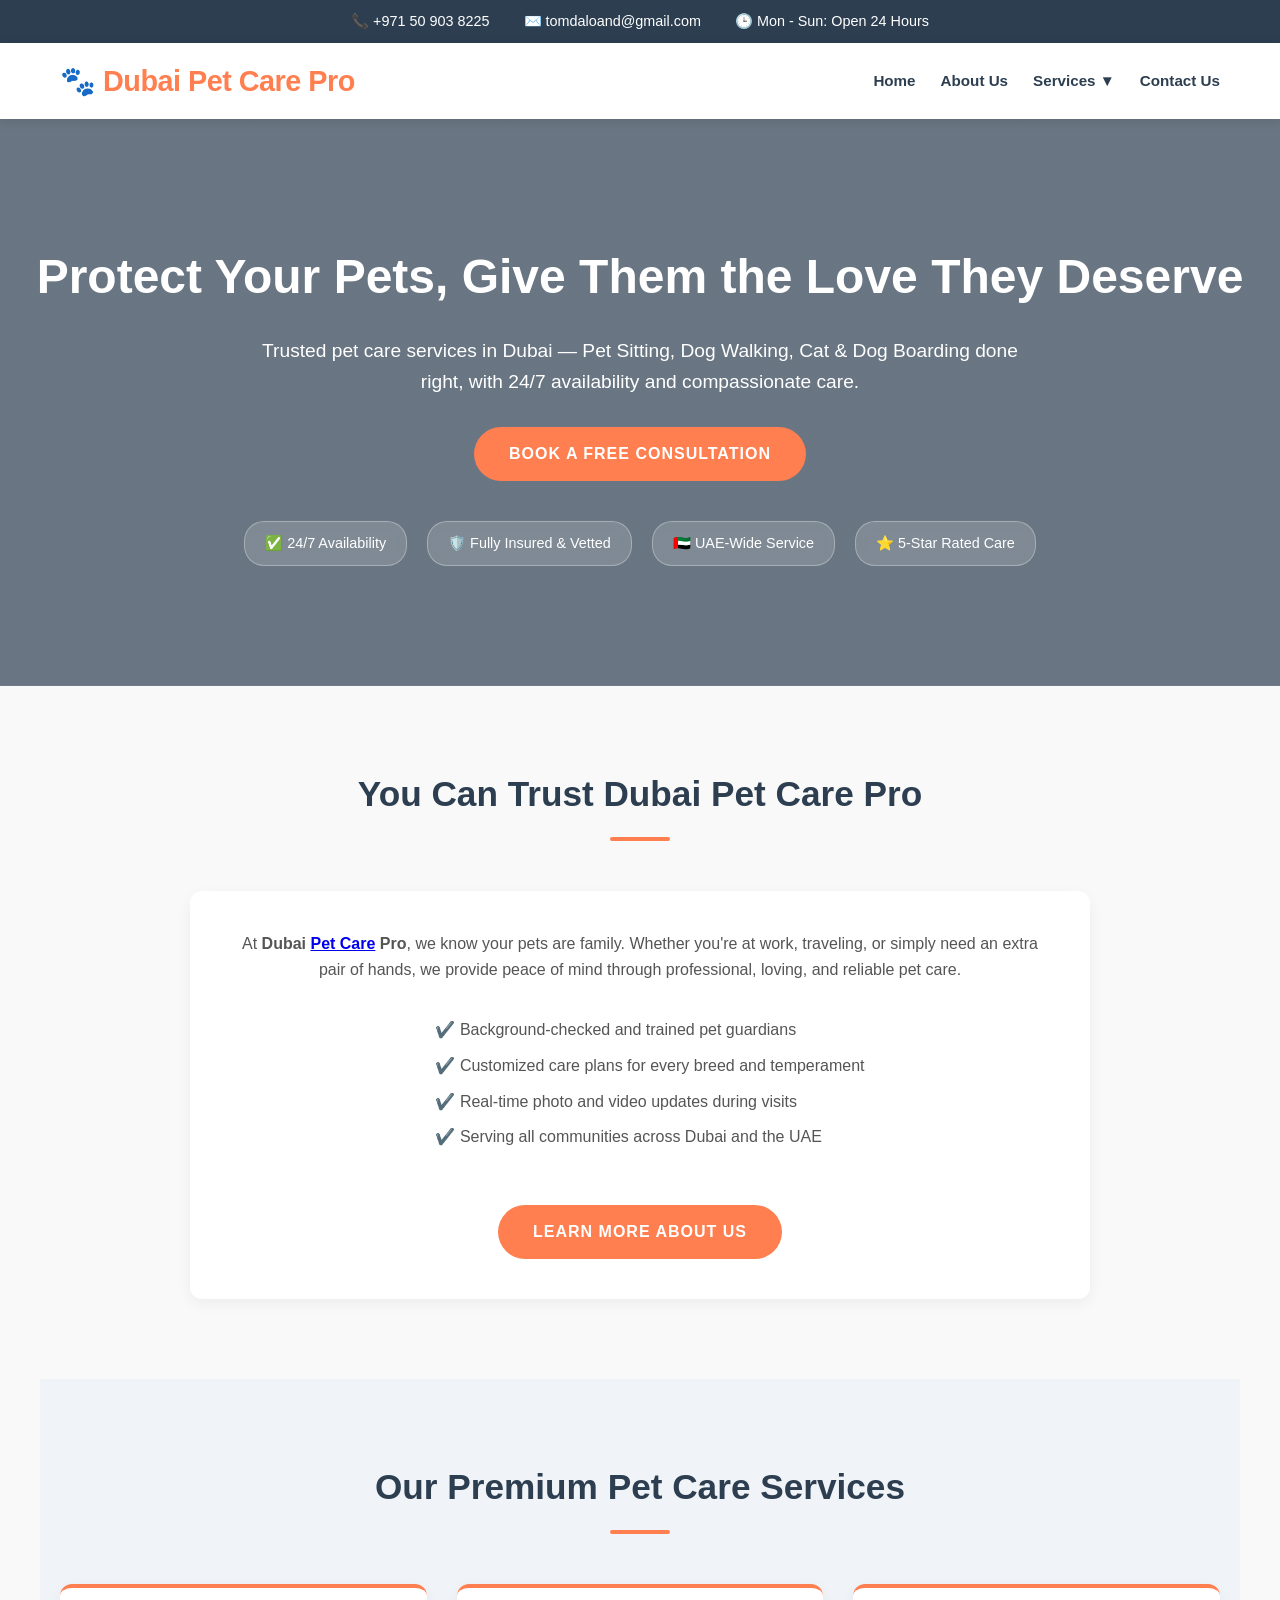
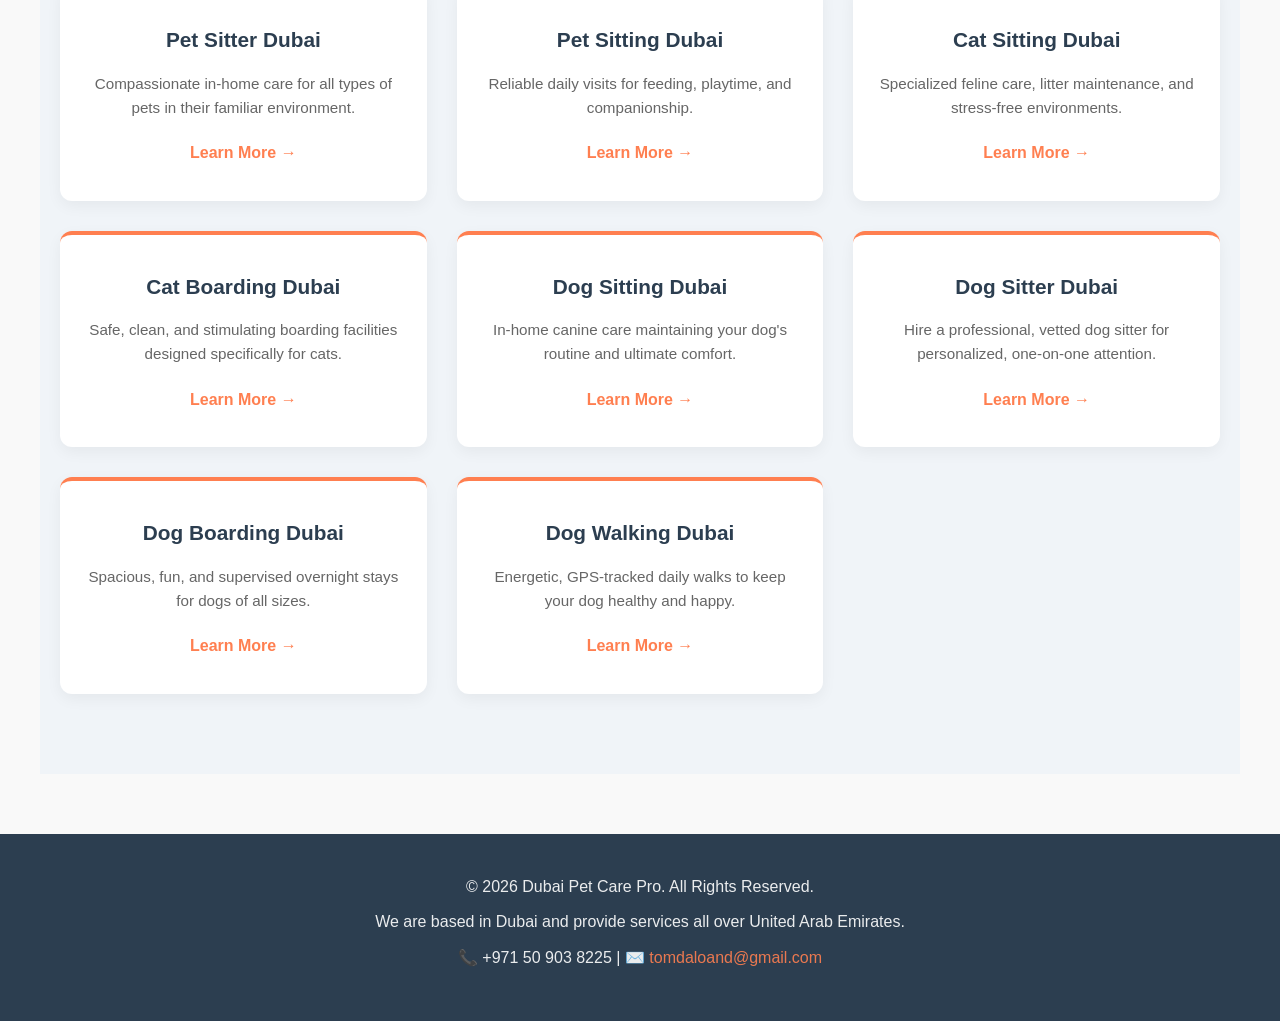
<file: index.html>
<!DOCTYPE html>
<html lang="en">
<head>
    <meta charset="UTF-8">
    <meta name="viewport" content="width=device-width, initial-scale=1.0">
    <title>Dubai Pet Care Pro | Premium Pet Sitting & Boarding Services UAE</title>
    <meta name="description" content="Dubai Pet Care Pro offers trusted, 24/7 pet sitting, dog walking, and cat/dog boarding services all over the United Arab Emirates. Fully insured and vetted.">
    <link rel="stylesheet" href="style.css">
</head>
<body>

    <div class="top-bar">
        <span>📞 +971 50 903 8225</span>
        <span>✉️ tomdaloand@gmail.com</span>
        <span>🕒 Mon - Sun: Open 24 Hours</span>
    </div>

    <header>
        <nav class="navbar">
            <a href="index.html" class="logo">🐾 Dubai Pet Care Pro</a>
            <ul class="nav-links">
                <li><a href="index.html">Home</a></li>
                <li><a href="about.html">About Us</a></li>
                <li class="dropdown">
                    <a href="#">Services ▼</a>
                    <div class="dropdown-content">
                        <a href="pet-sitter-dubai.html">Pet Sitter Dubai</a>
                        <a href="pet-sitting-dubai.html">Pet Sitting Dubai</a>
                        <a href="cat-sitting-dubai.html">Cat Sitting Dubai</a>
                        <a href="cat-boarding-dubai.html">Cat Boarding Dubai</a>
                        <a href="dog-sitting-dubai.html">Dog Sitting Dubai</a>
                        <a href="dog-sitter-dubai.html">Dog Sitter Dubai</a>
                        <a href="dog-boarding-dubai.html">Dog Boarding Dubai</a>
                        <a href="dog-walking-dubai.html">Dog Walking Dubai</a>
                    </div>
                </li>
                <li><a href="contact.html">Contact Us</a></li>
            </ul>
        </nav>
    </header>

    <section class="hero">
        <h1>Protect Your Pets, Give Them the Love They Deserve</h1>
        <p>Trusted pet care services in Dubai — Pet Sitting, Dog Walking, Cat & Dog Boarding done right, with 24/7 availability and compassionate care.</p>
        <a href="contact.html" class="btn">Book a Free Consultation</a>
        <div class="badges">
            <span class="badge">✅ 24/7 Availability</span>
            <span class="badge">🛡️ Fully Insured & Vetted</span>
            <span class="badge">🇦🇪 UAE-Wide Service</span>
            <span class="badge">⭐ 5-Star Rated Care</span>
        </div>
    </section>

    <section class="section">
        <h2 class="section-title">You Can Trust Dubai Pet Care Pro</h2>
        <div class="content-block" style="text-align: center; max-width: 900px; margin: 0 auto;">
            <p>At <strong>Dubai <a href="https://www.google.com/maps?cid=1295278282866136295">Pet Care</a> Pro</strong>, we know your pets are family. Whether you're at work, traveling, or simply need an extra pair of hands, we provide peace of mind through professional, loving, and reliable pet care.</p>
            <ul style="list-style: none; margin-top: 20px; text-align: left; display: inline-block;">
                <li>✔️ Background-checked and trained pet guardians</li>
                <li>✔️ Customized care plans for every breed and temperament</li>
                <li>✔️ Real-time photo and video updates during visits</li>
                <li>✔️ Serving all communities across Dubai and the UAE</li>
            </ul>
            <br><br>
            <a href="about.html" class="btn">Learn More About Us</a>
        </div>
    </section>

    <section class="section" style="background-color: #f0f4f8;">
        <h2 class="section-title">Our Premium Pet Care Services</h2>
        <div class="services-grid">
            <div class="service-card">
                <h3>Pet Sitter Dubai</h3>
                <p>Compassionate in-home care for all types of pets in their familiar environment.</p>
                <a href="pet-sitter-dubai.html" class="text-link">Learn More →</a>
            </div>
            <div class="service-card">
                <h3>Pet Sitting Dubai</h3>
                <p>Reliable daily visits for feeding, playtime, and companionship.</p>
                <a href="pet-sitting-dubai.html" class="text-link">Learn More →</a>
            </div>
            <div class="service-card">
                <h3>Cat Sitting Dubai</h3>
                <p>Specialized feline care, litter maintenance, and stress-free environments.</p>
                <a href="cat-sitting-dubai.html" class="text-link">Learn More →</a>
            </div>
            <div class="service-card">
                <h3>Cat Boarding Dubai</h3>
                <p>Safe, clean, and stimulating boarding facilities designed specifically for cats.</p>
                <a href="cat-boarding-dubai.html" class="text-link">Learn More →</a>
            </div>
            <div class="service-card">
                <h3>Dog Sitting Dubai</h3>
                <p>In-home canine care maintaining your dog's routine and ultimate comfort.</p>
                <a href="dog-sitting-dubai.html" class="text-link">Learn More →</a>
            </div>
            <div class="service-card">
                <h3>Dog Sitter Dubai</h3>
                <p>Hire a professional, vetted dog sitter for personalized, one-on-one attention.</p>
                <a href="dog-sitter-dubai.html" class="text-link">Learn More →</a>
            </div>
            <div class="service-card">
                <h3>Dog Boarding Dubai</h3>
                <p>Spacious, fun, and supervised overnight stays for dogs of all sizes.</p>
                <a href="dog-boarding-dubai.html" class="text-link">Learn More →</a>
            </div>
            <div class="service-card">
                <h3>Dog Walking Dubai</h3>
                <p>Energetic, GPS-tracked daily walks to keep your dog healthy and happy.</p>
                <a href="dog-walking-dubai.html" class="text-link">Learn More →</a>
            </div>
        </div>
    </section>

    <footer>
        <p>&copy; 2026 Dubai Pet Care Pro. All Rights Reserved.</p>
        <p>We are based in Dubai and provide services all over United Arab Emirates.</p>
        <p>📞 +971 50 903 8225 | ✉️ <a href="mailto:tomdaloand@gmail.com">tomdaloand@gmail.com</a></p>
    </footer>

</body>
</html>
</file>
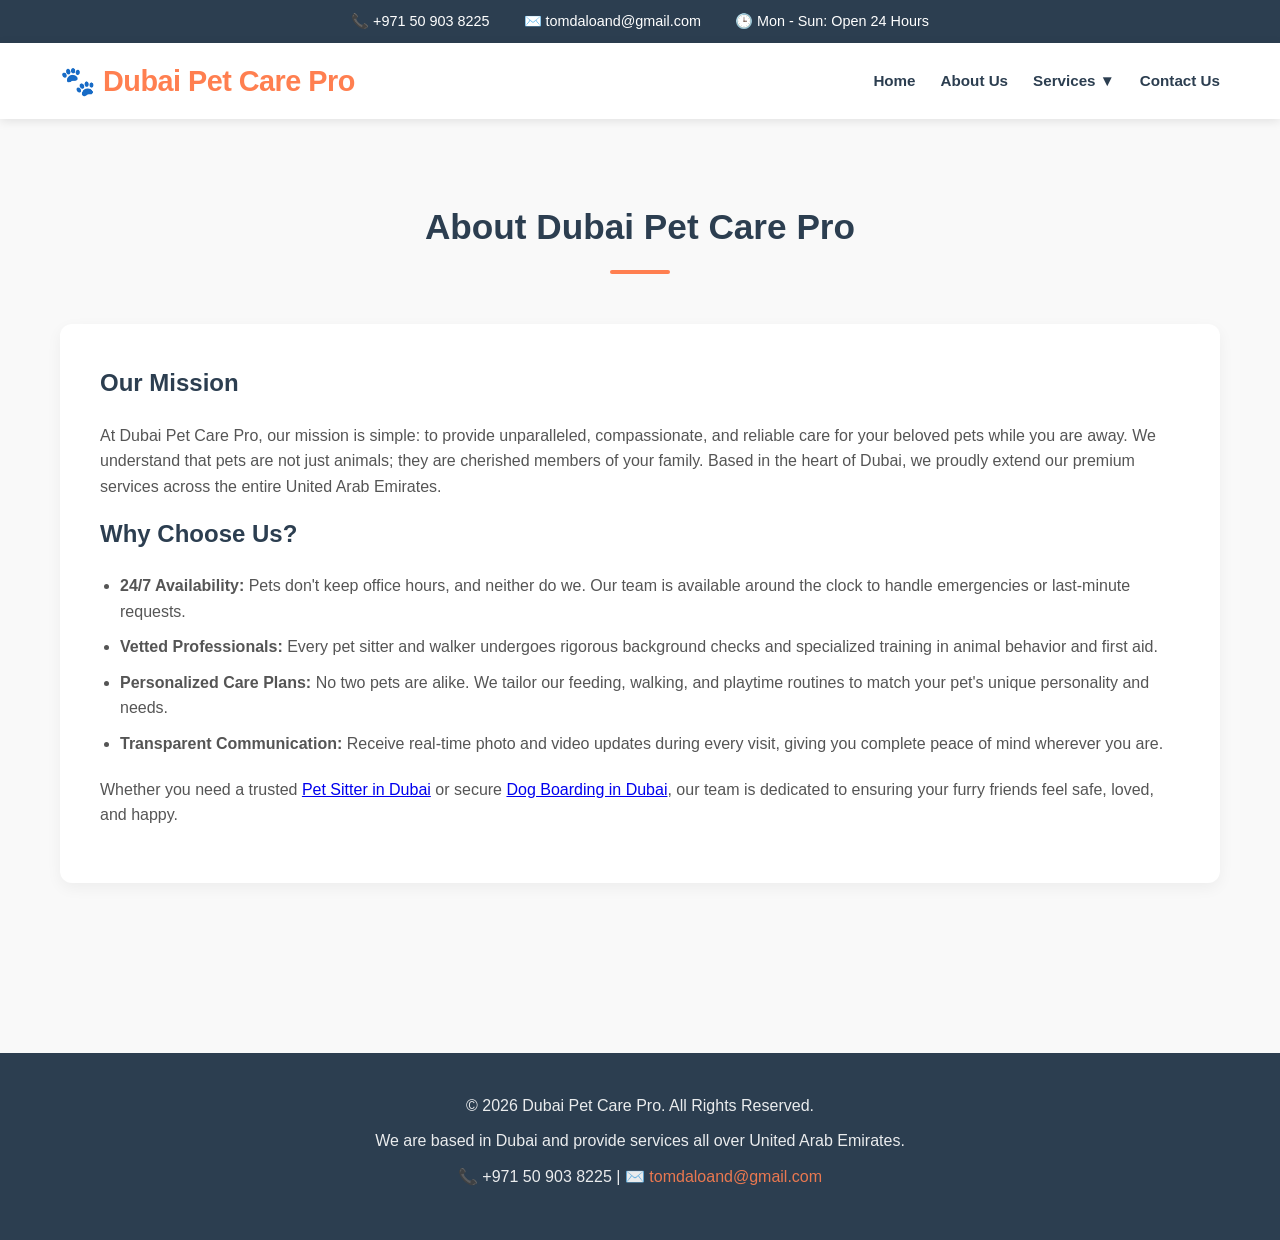
<file: about.html>
<!DOCTYPE html>
<html lang="en">
<head>
    <meta charset="UTF-8">
    <meta name="viewport" content="width=device-width, initial-scale=1.0">
    <title>About Us | Dubai Pet Care Pro</title>
    <meta name="description" content="Learn about Dubai Pet Care Pro, your trusted partner for professional pet sitting, boarding, and walking services across the UAE.">
    <link rel="stylesheet" href="style.css">
</head>
<body>
    <div class="top-bar">
        <span>📞 +971 50 903 8225</span>
        <span>✉️ tomdaloand@gmail.com</span>
        <span>🕒 Mon - Sun: Open 24 Hours</span>
    </div>
    <header>
        <nav class="navbar">
            <a href="index.html" class="logo">🐾 Dubai Pet Care Pro</a>
            <ul class="nav-links">
                <li><a href="index.html">Home</a></li>
                <li><a href="about.html">About Us</a></li>
                <li class="dropdown">
                    <a href="#">Services ▼</a>
                    <div class="dropdown-content">
                        <a href="pet-sitter-dubai.html">Pet Sitter Dubai</a>
                        <a href="pet-sitting-dubai.html">Pet Sitting Dubai</a>
                        <a href="cat-sitting-dubai.html">Cat Sitting Dubai</a>
                        <a href="cat-boarding-dubai.html">Cat Boarding Dubai</a>
                        <a href="dog-sitting-dubai.html">Dog Sitting Dubai</a>
                        <a href="dog-sitter-dubai.html">Dog Sitter Dubai</a>
                        <a href="dog-boarding-dubai.html">Dog Boarding Dubai</a>
                        <a href="dog-walking-dubai.html">Dog Walking Dubai</a>
                    </div>
                </li>
                <li><a href="contact.html">Contact Us</a></li>
            </ul>
        </nav>
    </header>

    <section class="section">
        <h1 class="section-title">About Dubai Pet Care Pro</h1>
        <div class="content-block">
            <h2>Our Mission</h2>
            <p>At Dubai Pet Care Pro, our mission is simple: to provide unparalleled, compassionate, and reliable care for your beloved pets while you are away. We understand that pets are not just animals; they are cherished members of your family. Based in the heart of Dubai, we proudly extend our premium services across the entire United Arab Emirates.</p>
            
            <h2>Why Choose Us?</h2>
            <ul>
                <li><strong>24/7 Availability:</strong> Pets don't keep office hours, and neither do we. Our team is available around the clock to handle emergencies or last-minute requests.</li>
                <li><strong>Vetted Professionals:</strong> Every pet sitter and walker undergoes rigorous background checks and specialized training in animal behavior and first aid.</li>
                <li><strong>Personalized Care Plans:</strong> No two pets are alike. We tailor our feeding, walking, and playtime routines to match your pet's unique personality and needs.</li>
                <li><strong>Transparent Communication:</strong> Receive real-time photo and video updates during every visit, giving you complete peace of mind wherever you are.</li>
            </ul>

            <p>Whether you need a trusted <a href="pet-sitter-dubai.html">Pet Sitter in Dubai</a> or secure <a href="dog-boarding-dubai.html">Dog Boarding in Dubai</a>, our team is dedicated to ensuring your furry friends feel safe, loved, and happy.</p>
        </div>
    </section>

    <footer>
        <p>&copy; 2026 Dubai Pet Care Pro. All Rights Reserved.</p>
        <p>We are based in Dubai and provide services all over United Arab Emirates.</p>
        <p>📞 +971 50 903 8225 | ✉️ <a href="mailto:tomdaloand@gmail.com">tomdaloand@gmail.com</a></p>
    </footer>
</body>
</html>
</file>
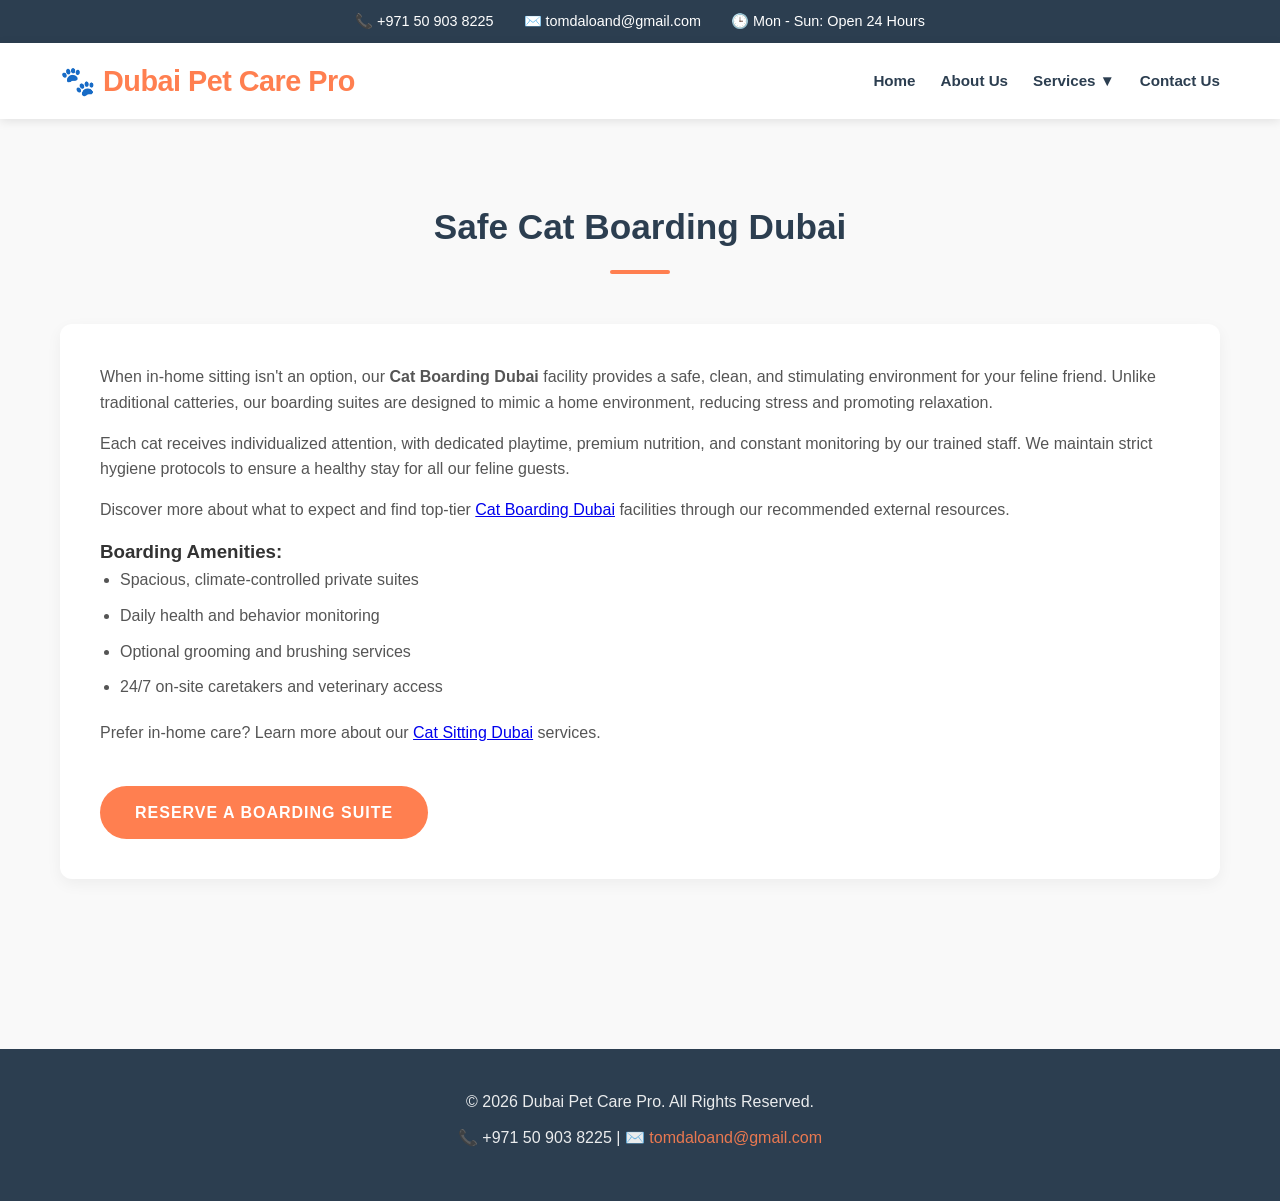
<file: cat-boarding-dubai.html>
<!DOCTYPE html>
<html lang="en">
<head>
    <meta charset="UTF-8">
    <meta name="viewport" content="width=device-width, initial-scale=1.0">
    <title>Safe Cat Boarding Dubai | Dubai Pet Care Pro</title>
    <meta name="description" content="Premium cat boarding in Dubai. Safe, clean, and stimulating boarding facilities designed for your cat's comfort and happiness.">
    <link rel="stylesheet" href="style.css">
</head>
<body>
    <div class="top-bar"><span>📞 +971 50 903 8225</span><span>✉️ tomdaloand@gmail.com</span><span>🕒 Mon - Sun: Open 24 Hours</span></div>
    <header>
        <nav class="navbar">
            <a href="index.html" class="logo">🐾 Dubai Pet Care Pro</a>
            <ul class="nav-links">
                <li><a href="index.html">Home</a></li>
                <li><a href="about.html">About Us</a></li>
                <li class="dropdown"><a href="#">Services ▼</a><div class="dropdown-content">
                    <a href="pet-sitter-dubai.html">Pet Sitter Dubai</a><a href="pet-sitting-dubai.html">Pet Sitting Dubai</a><a href="cat-sitting-dubai.html">Cat Sitting Dubai</a><a href="cat-boarding-dubai.html">Cat Boarding Dubai</a><a href="dog-sitting-dubai.html">Dog Sitting Dubai</a><a href="dog-sitter-dubai.html">Dog Sitter Dubai</a><a href="dog-boarding-dubai.html">Dog Boarding Dubai</a><a href="dog-walking-dubai.html">Dog Walking Dubai</a>
                </div></li>
                <li><a href="contact.html">Contact Us</a></li>
            </ul>
        </nav>
    </header>
    <section class="section">
        <h1 class="section-title">Safe Cat Boarding Dubai</h1>
        <div class="content-block">
            <p>When in-home sitting isn't an option, our <strong>Cat Boarding Dubai</strong> facility provides a safe, clean, and stimulating environment for your feline friend. Unlike traditional catteries, our boarding suites are designed to mimic a home environment, reducing stress and promoting relaxation.</p>
            <p>Each cat receives individualized attention, with dedicated playtime, premium nutrition, and constant monitoring by our trained staff. We maintain strict hygiene protocols to ensure a healthy stay for all our feline guests.</p>
            <p>Discover more about what to expect and find top-tier <a href="https://mypawland.com/cat-boarding-dubai/" target="_blank" rel="noopener">Cat Boarding Dubai</a> facilities through our recommended external resources.</p>
            <h3>Boarding Amenities:</h3>
            <ul>
                <li>Spacious, climate-controlled private suites</li>
                <li>Daily health and behavior monitoring</li>
                <li>Optional grooming and brushing services</li>
                <li>24/7 on-site caretakers and veterinary access</li>
            </ul>
            <p>Prefer in-home care? Learn more about our <a href="cat-sitting-dubai.html">Cat Sitting Dubai</a> services.</p>
            <br>
            <a href="contact.html" class="btn">Reserve a Boarding Suite</a>
        </div>
    </section>
    <footer><p>&copy; 2026 Dubai Pet Care Pro. All Rights Reserved.</p><p>📞 +971 50 903 8225 | ✉️ <a href="mailto:tomdaloand@gmail.com">tomdaloand@gmail.com</a></p></footer>
</body>
</html>
</file>
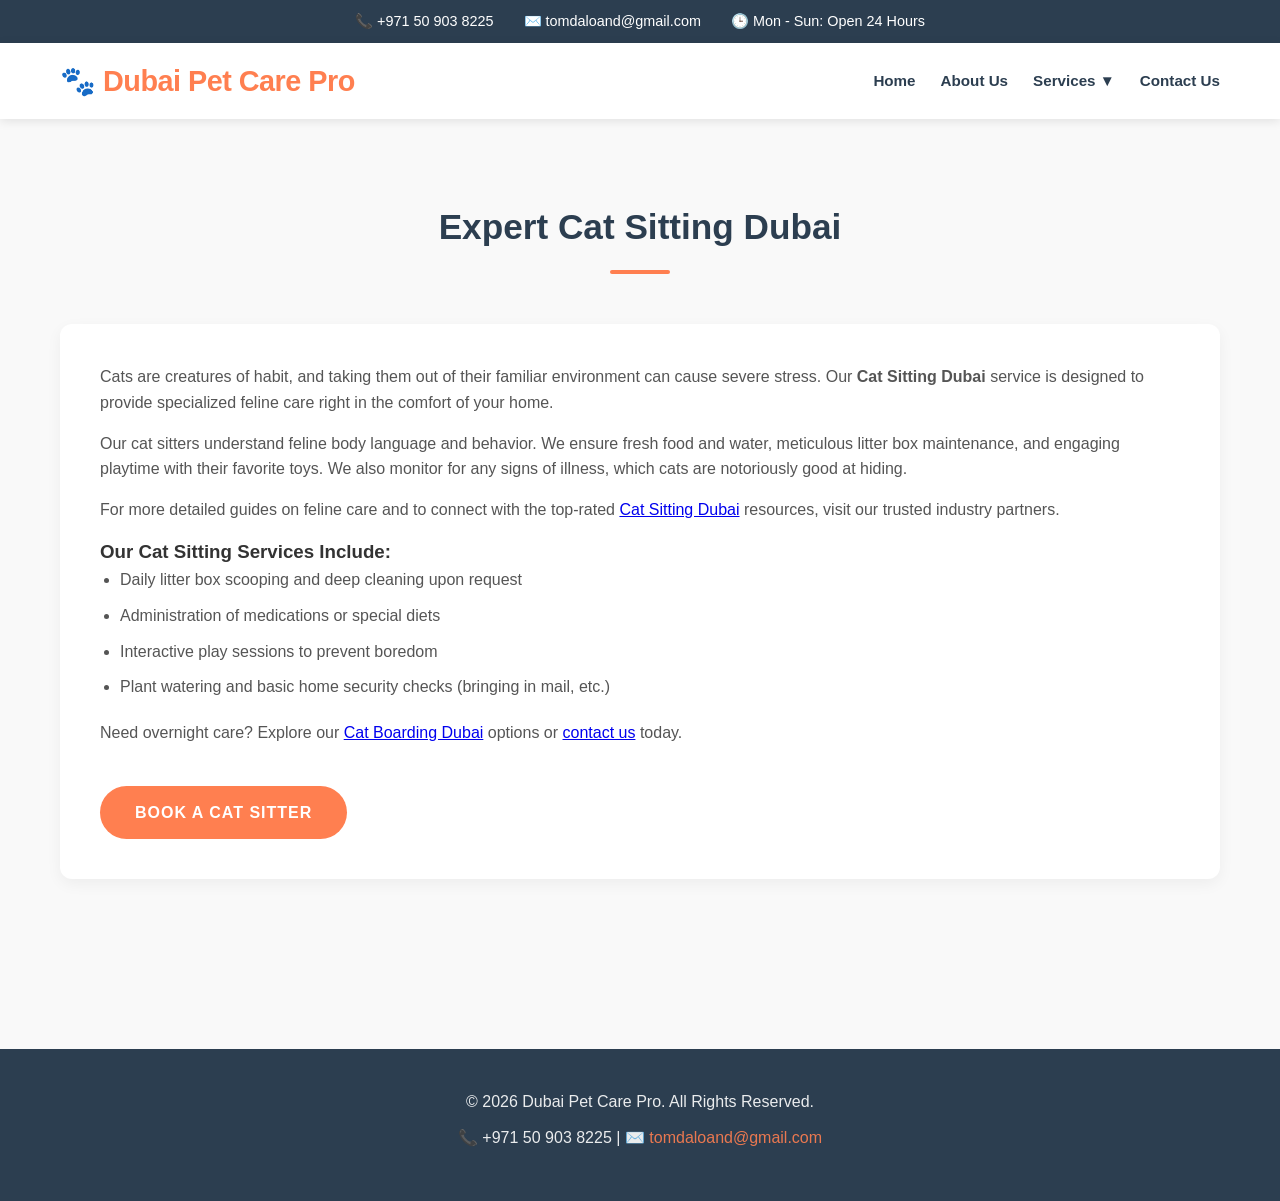
<file: cat-sitting-dubai.html>
<!DOCTYPE html>
<html lang="en">
<head>
    <meta charset="UTF-8">
    <meta name="viewport" content="width=device-width, initial-scale=1.0">
    <title>Expert Cat Sitting Dubai | Dubai Pet Care Pro</title>
    <meta name="description" content="Specialized cat sitting services in Dubai. We provide stress-free, in-home feline care, litter maintenance, and playtime.">
    <link rel="stylesheet" href="style.css">
</head>
<body>
    <div class="top-bar"><span>📞 +971 50 903 8225</span><span>✉️ tomdaloand@gmail.com</span><span>🕒 Mon - Sun: Open 24 Hours</span></div>
    <header>
        <nav class="navbar">
            <a href="index.html" class="logo">🐾 Dubai Pet Care Pro</a>
            <ul class="nav-links">
                <li><a href="index.html">Home</a></li>
                <li><a href="about.html">About Us</a></li>
                <li class="dropdown"><a href="#">Services ▼</a><div class="dropdown-content">
                    <a href="pet-sitter-dubai.html">Pet Sitter Dubai</a><a href="pet-sitting-dubai.html">Pet Sitting Dubai</a><a href="cat-sitting-dubai.html">Cat Sitting Dubai</a><a href="cat-boarding-dubai.html">Cat Boarding Dubai</a><a href="dog-sitting-dubai.html">Dog Sitting Dubai</a><a href="dog-sitter-dubai.html">Dog Sitter Dubai</a><a href="dog-boarding-dubai.html">Dog Boarding Dubai</a><a href="dog-walking-dubai.html">Dog Walking Dubai</a>
                </div></li>
                <li><a href="contact.html">Contact Us</a></li>
            </ul>
        </nav>
    </header>
    <section class="section">
        <h1 class="section-title">Expert Cat Sitting Dubai</h1>
        <div class="content-block">
            <p>Cats are creatures of habit, and taking them out of their familiar environment can cause severe stress. Our <strong>Cat Sitting Dubai</strong> service is designed to provide specialized feline care right in the comfort of your home. </p>
            <p>Our cat sitters understand feline body language and behavior. We ensure fresh food and water, meticulous litter box maintenance, and engaging playtime with their favorite toys. We also monitor for any signs of illness, which cats are notoriously good at hiding.</p>
            <p>For more detailed guides on feline care and to connect with the top-rated <a href="https://mypawland.com/cat-sitting-dubai/" target="_blank" rel="noopener">Cat Sitting Dubai</a> resources, visit our trusted industry partners.</p>
            <h3>Our Cat Sitting Services Include:</h3>
            <ul>
                <li>Daily litter box scooping and deep cleaning upon request</li>
                <li>Administration of medications or special diets</li>
                <li>Interactive play sessions to prevent boredom</li>
                <li>Plant watering and basic home security checks (bringing in mail, etc.)</li>
            </ul>
            <p>Need overnight care? Explore our <a href="cat-boarding-dubai.html">Cat Boarding Dubai</a> options or <a href="contact.html">contact us</a> today.</p>
            <br>
            <a href="contact.html" class="btn">Book a Cat Sitter</a>
        </div>
    </section>
    <footer><p>&copy; 2026 Dubai Pet Care Pro. All Rights Reserved.</p><p>📞 +971 50 903 8225 | ✉️ <a href="mailto:tomdaloand@gmail.com">tomdaloand@gmail.com</a></p></footer>
</body>
</html>
</file>
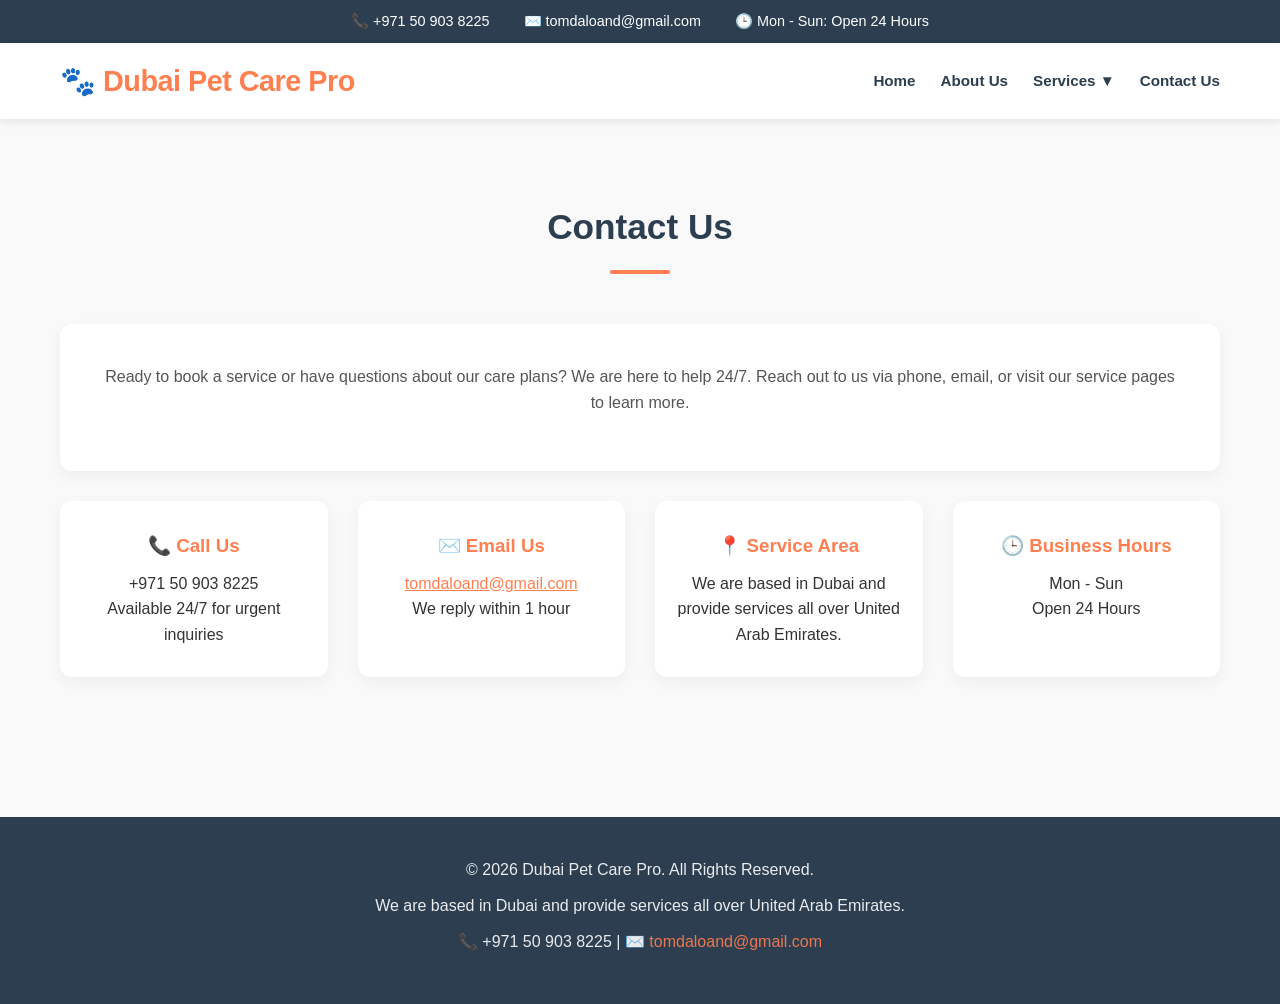
<file: contact.html>
<!DOCTYPE html>
<html lang="en">
<head>
    <meta charset="UTF-8">
    <meta name="viewport" content="width=device-width, initial-scale=1.0">
    <title>Contact Us | Dubai Pet Care Pro</title>
    <meta name="description" content="Get in touch with Dubai Pet Care Pro for 24/7 pet sitting, boarding, and walking services across the UAE. Call or email us today.">
    <link rel="stylesheet" href="style.css">
</head>
<body>
    <div class="top-bar">
        <span>📞 +971 50 903 8225</span>
        <span>✉️ tomdaloand@gmail.com</span>
        <span>🕒 Mon - Sun: Open 24 Hours</span>
    </div>
    <header>
        <nav class="navbar">
            <a href="index.html" class="logo">🐾 Dubai Pet Care Pro</a>
            <ul class="nav-links">
                <li><a href="index.html">Home</a></li>
                <li><a href="about.html">About Us</a></li>
                <li class="dropdown">
                    <a href="#">Services ▼</a>
                    <div class="dropdown-content">
                        <a href="pet-sitter-dubai.html">Pet Sitter Dubai</a>
                        <a href="pet-sitting-dubai.html">Pet Sitting Dubai</a>
                        <a href="cat-sitting-dubai.html">Cat Sitting Dubai</a>
                        <a href="cat-boarding-dubai.html">Cat Boarding Dubai</a>
                        <a href="dog-sitting-dubai.html">Dog Sitting Dubai</a>
                        <a href="dog-sitter-dubai.html">Dog Sitter Dubai</a>
                        <a href="dog-boarding-dubai.html">Dog Boarding Dubai</a>
                        <a href="dog-walking-dubai.html">Dog Walking Dubai</a>
                    </div>
                </li>
                <li><a href="contact.html">Contact Us</a></li>
            </ul>
        </nav>
    </header>

    <section class="section">
        <h1 class="section-title">Contact Us</h1>
        <div class="content-block" style="text-align: center;">
            <p>Ready to book a service or have questions about our care plans? We are here to help 24/7. Reach out to us via phone, email, or visit our service pages to learn more.</p>
        </div>
        
        <div class="contact-info">
            <div class="contact-item">
                <h3>📞 Call Us</h3>
                <p>+971 50 903 8225</p>
                <p>Available 24/7 for urgent inquiries</p>
            </div>
            <div class="contact-item">
                <h3>✉️ Email Us</h3>
                <p><a href="mailto:tomdaloand@gmail.com" style="color: var(--primary-color);">tomdaloand@gmail.com</a></p>
                <p>We reply within 1 hour</p>
            </div>
            <div class="contact-item">
                <h3>📍 Service Area</h3>
                <p>We are based in Dubai and provide services all over United Arab Emirates.</p>
            </div>
            <div class="contact-item">
                <h3>🕒 Business Hours</h3>
                <p>Mon - Sun</p>
                <p>Open 24 Hours</p>
            </div>
        </div>
    </section>

    <footer>
        <p>&copy; 2026 Dubai Pet Care Pro. All Rights Reserved.</p>
        <p>We are based in Dubai and provide services all over United Arab Emirates.</p>
        <p>📞 +971 50 903 8225 | ✉️ <a href="mailto:tomdaloand@gmail.com">tomdaloand@gmail.com</a></p>
    </footer>
</body>
</html>
</file>
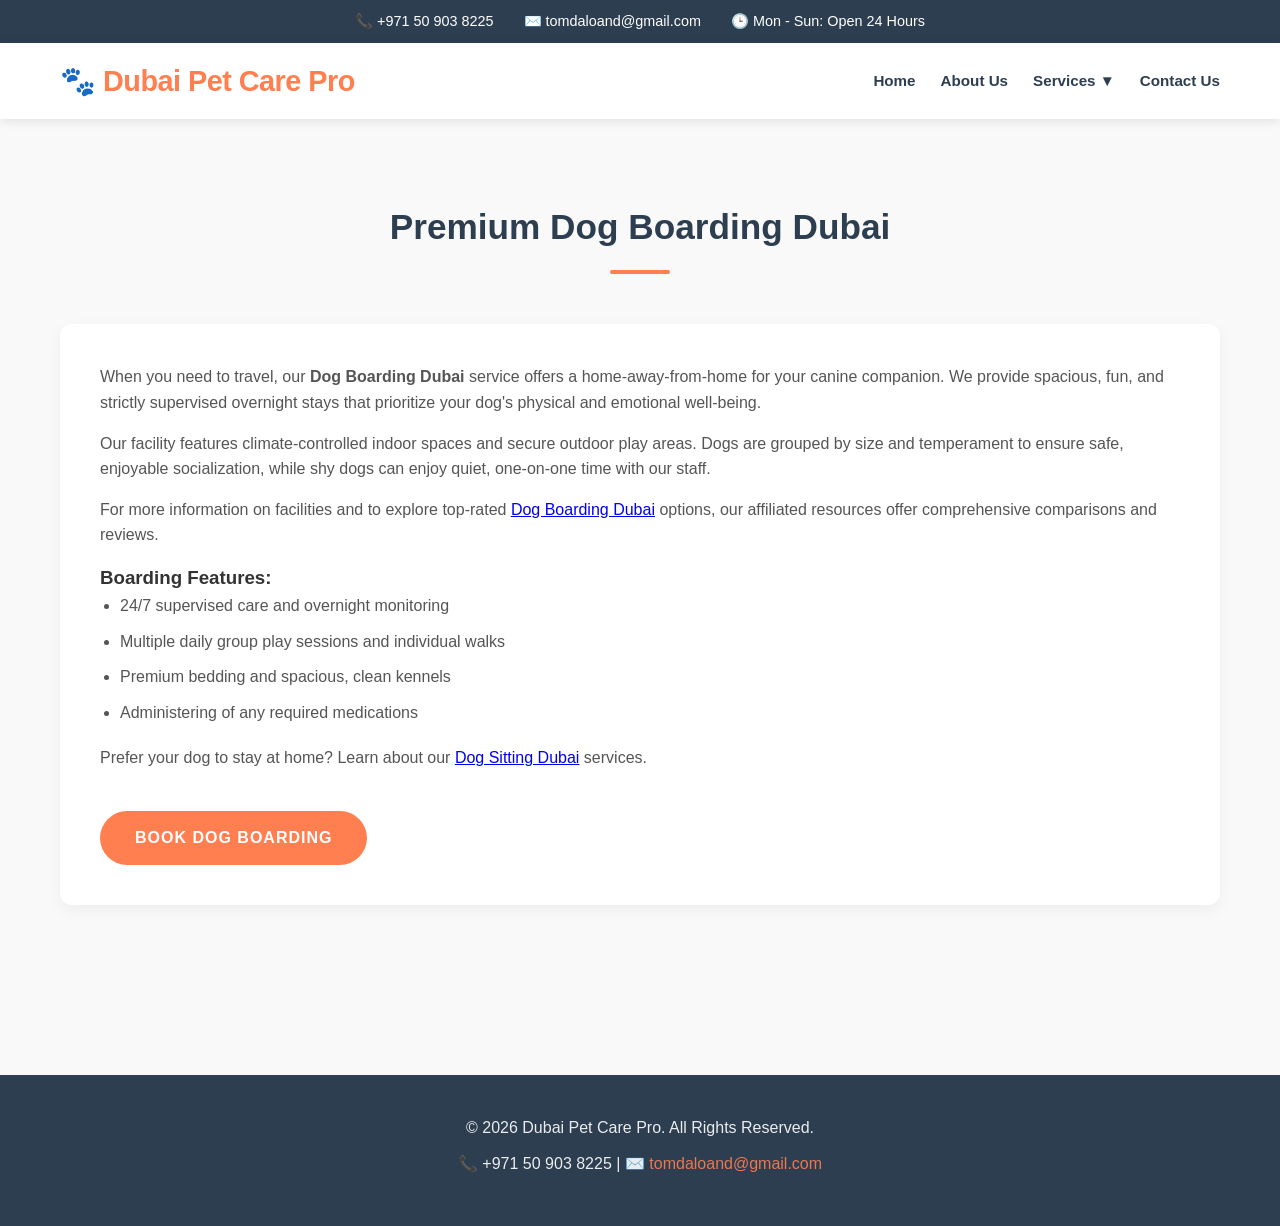
<file: dog-boarding-dubai.html>
<!DOCTYPE html>
<html lang="en">
<head>
    <meta charset="UTF-8">
    <meta name="viewport" content="width=device-width, initial-scale=1.0">
    <title>Premium Dog Boarding Dubai | Dubai Pet Care Pro</title>
    <meta name="description" content="Spacious, fun, and supervised dog boarding in Dubai. Overnight stays with 24/7 care, playtime, and premium amenities for your dog.">
    <link rel="stylesheet" href="style.css">
</head>
<body>
    <div class="top-bar"><span>📞 +971 50 903 8225</span><span>✉️ tomdaloand@gmail.com</span><span>🕒 Mon - Sun: Open 24 Hours</span></div>
    <header>
        <nav class="navbar">
            <a href="index.html" class="logo">🐾 Dubai Pet Care Pro</a>
            <ul class="nav-links">
                <li><a href="index.html">Home</a></li>
                <li><a href="about.html">About Us</a></li>
                <li class="dropdown"><a href="#">Services ▼</a><div class="dropdown-content">
                    <a href="pet-sitter-dubai.html">Pet Sitter Dubai</a><a href="pet-sitting-dubai.html">Pet Sitting Dubai</a><a href="cat-sitting-dubai.html">Cat Sitting Dubai</a><a href="cat-boarding-dubai.html">Cat Boarding Dubai</a><a href="dog-sitting-dubai.html">Dog Sitting Dubai</a><a href="dog-sitter-dubai.html">Dog Sitter Dubai</a><a href="dog-boarding-dubai.html">Dog Boarding Dubai</a><a href="dog-walking-dubai.html">Dog Walking Dubai</a>
                </div></li>
                <li><a href="contact.html">Contact Us</a></li>
            </ul>
        </nav>
    </header>
    <section class="section">
        <h1 class="section-title">Premium Dog Boarding Dubai</h1>
        <div class="content-block">
            <p>When you need to travel, our <strong>Dog Boarding Dubai</strong> service offers a home-away-from-home for your canine companion. We provide spacious, fun, and strictly supervised overnight stays that prioritize your dog's physical and emotional well-being.</p>
            <p>Our facility features climate-controlled indoor spaces and secure outdoor play areas. Dogs are grouped by size and temperament to ensure safe, enjoyable socialization, while shy dogs can enjoy quiet, one-on-one time with our staff.</p>
            <p>For more information on facilities and to explore top-rated <a href="https://mypawland.com/dog-boarding-dubai/" target="_blank" rel="noopener">Dog Boarding Dubai</a> options, our affiliated resources offer comprehensive comparisons and reviews.</p>
            <h3>Boarding Features:</h3>
            <ul>
                <li>24/7 supervised care and overnight monitoring</li>
                <li>Multiple daily group play sessions and individual walks</li>
                <li>Premium bedding and spacious, clean kennels</li>
                <li>Administering of any required medications</li>
            </ul>
            <p>Prefer your dog to stay at home? Learn about our <a href="dog-sitting-dubai.html">Dog Sitting Dubai</a> services.</p>
            <br>
            <a href="contact.html" class="btn">Book Dog Boarding</a>
        </div>
    </section>
    <footer><p>&copy; 2026 Dubai Pet Care Pro. All Rights Reserved.</p><p>📞 +971 50 903 8225 | ✉️ <a href="mailto:tomdaloand@gmail.com">tomdaloand@gmail.com</a></p></footer>
</body>
</html>
</file>
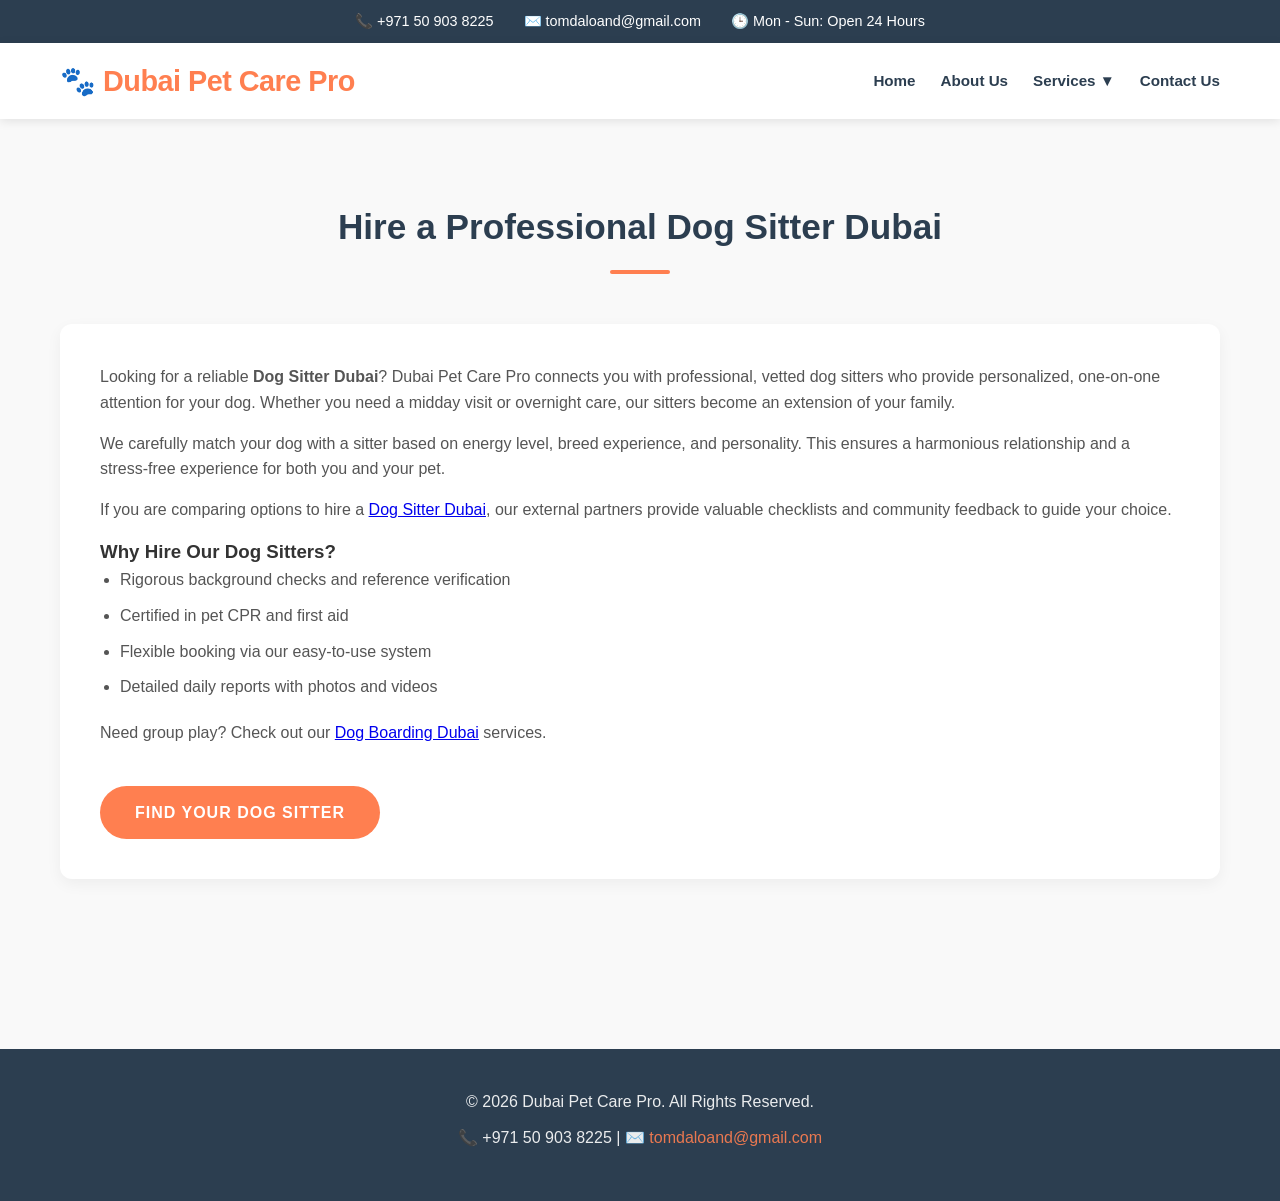
<file: dog-sitter-dubai.html>
<!DOCTYPE html>
<html lang="en">
<head>
    <meta charset="UTF-8">
    <meta name="viewport" content="width=device-width, initial-scale=1.0">
    <title>Hire a Dog Sitter Dubai | Dubai Pet Care Pro</title>
    <meta name="description" content="Hire a professional, vetted dog sitter in Dubai. Personalized, one-on-one attention for your dog in the comfort of your own home.">
    <link rel="stylesheet" href="style.css">
</head>
<body>
    <div class="top-bar"><span>📞 +971 50 903 8225</span><span>✉️ tomdaloand@gmail.com</span><span>🕒 Mon - Sun: Open 24 Hours</span></div>
    <header>
        <nav class="navbar">
            <a href="index.html" class="logo">🐾 Dubai Pet Care Pro</a>
            <ul class="nav-links">
                <li><a href="index.html">Home</a></li>
                <li><a href="about.html">About Us</a></li>
                <li class="dropdown"><a href="#">Services ▼</a><div class="dropdown-content">
                    <a href="pet-sitter-dubai.html">Pet Sitter Dubai</a><a href="pet-sitting-dubai.html">Pet Sitting Dubai</a><a href="cat-sitting-dubai.html">Cat Sitting Dubai</a><a href="cat-boarding-dubai.html">Cat Boarding Dubai</a><a href="dog-sitting-dubai.html">Dog Sitting Dubai</a><a href="dog-sitter-dubai.html">Dog Sitter Dubai</a><a href="dog-boarding-dubai.html">Dog Boarding Dubai</a><a href="dog-walking-dubai.html">Dog Walking Dubai</a>
                </div></li>
                <li><a href="contact.html">Contact Us</a></li>
            </ul>
        </nav>
    </header>
    <section class="section">
        <h1 class="section-title">Hire a Professional Dog Sitter Dubai</h1>
        <div class="content-block">
            <p>Looking for a reliable <strong>Dog Sitter Dubai</strong>? Dubai Pet Care Pro connects you with professional, vetted dog sitters who provide personalized, one-on-one attention for your dog. Whether you need a midday visit or overnight care, our sitters become an extension of your family.</p>
            <p>We carefully match your dog with a sitter based on energy level, breed experience, and personality. This ensures a harmonious relationship and a stress-free experience for both you and your pet.</p>
            <p>If you are comparing options to hire a <a href="https://mypawland.com/dog-sitter-dubai/" target="_blank" rel="noopener">Dog Sitter Dubai</a>, our external partners provide valuable checklists and community feedback to guide your choice.</p>
            <h3>Why Hire Our Dog Sitters?</h3>
            <ul>
                <li>Rigorous background checks and reference verification</li>
                <li>Certified in pet CPR and first aid</li>
                <li>Flexible booking via our easy-to-use system</li>
                <li>Detailed daily reports with photos and videos</li>
            </ul>
            <p>Need group play? Check out our <a href="dog-boarding-dubai.html">Dog Boarding Dubai</a> services.</p>
            <br>
            <a href="contact.html" class="btn">Find Your Dog Sitter</a>
        </div>
    </section>
    <footer><p>&copy; 2026 Dubai Pet Care Pro. All Rights Reserved.</p><p>📞 +971 50 903 8225 | ✉️ <a href="mailto:tomdaloand@gmail.com">tomdaloand@gmail.com</a></p></footer>
</body>
</html>
</file>
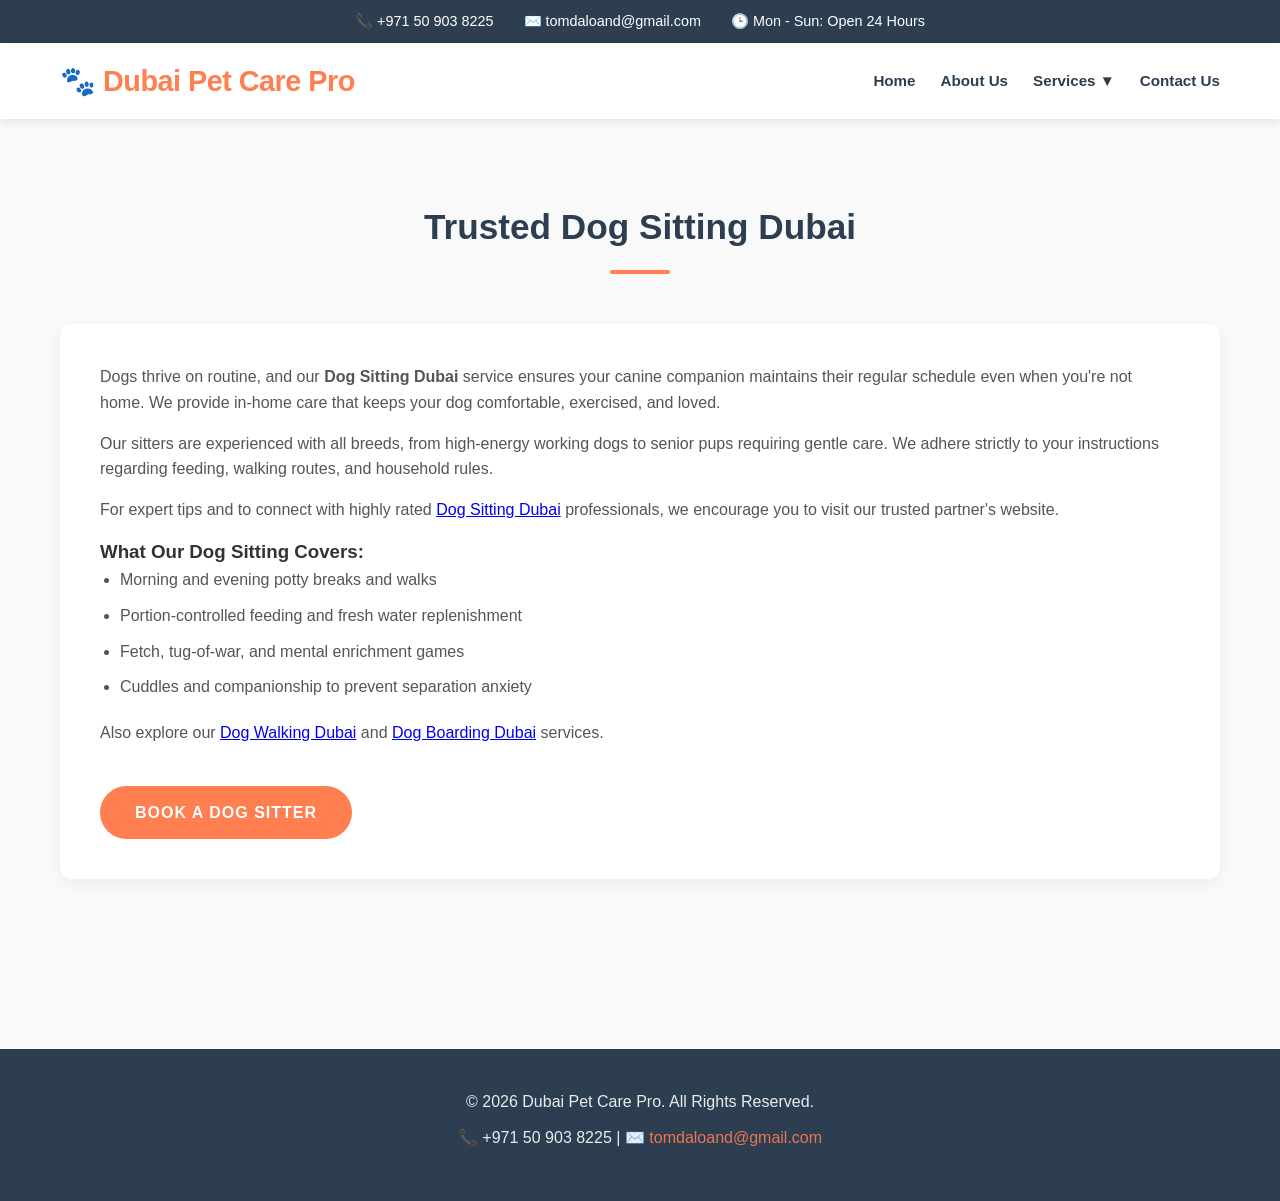
<file: dog-sitting-dubai.html>
<!DOCTYPE html>
<html lang="en">
<head>
    <meta charset="UTF-8">
    <meta name="viewport" content="width=device-width, initial-scale=1.0">
    <title>Trusted Dog Sitting Dubai | Dubai Pet Care Pro</title>
    <meta name="description" content="Professional in-home dog sitting in Dubai. We maintain your dog's routine, comfort, and happiness while you are away.">
    <link rel="stylesheet" href="style.css">
</head>
<body>
    <div class="top-bar"><span>📞 +971 50 903 8225</span><span>✉️ tomdaloand@gmail.com</span><span>🕒 Mon - Sun: Open 24 Hours</span></div>
    <header>
        <nav class="navbar">
            <a href="index.html" class="logo">🐾 Dubai Pet Care Pro</a>
            <ul class="nav-links">
                <li><a href="index.html">Home</a></li>
                <li><a href="about.html">About Us</a></li>
                <li class="dropdown"><a href="#">Services ▼</a><div class="dropdown-content">
                    <a href="pet-sitter-dubai.html">Pet Sitter Dubai</a><a href="pet-sitting-dubai.html">Pet Sitting Dubai</a><a href="cat-sitting-dubai.html">Cat Sitting Dubai</a><a href="cat-boarding-dubai.html">Cat Boarding Dubai</a><a href="dog-sitting-dubai.html">Dog Sitting Dubai</a><a href="dog-sitter-dubai.html">Dog Sitter Dubai</a><a href="dog-boarding-dubai.html">Dog Boarding Dubai</a><a href="dog-walking-dubai.html">Dog Walking Dubai</a>
                </div></li>
                <li><a href="contact.html">Contact Us</a></li>
            </ul>
        </nav>
    </header>
    <section class="section">
        <h1 class="section-title">Trusted Dog Sitting Dubai</h1>
        <div class="content-block">
            <p>Dogs thrive on routine, and our <strong>Dog Sitting Dubai</strong> service ensures your canine companion maintains their regular schedule even when you're not home. We provide in-home care that keeps your dog comfortable, exercised, and loved.</p>
            <p>Our sitters are experienced with all breeds, from high-energy working dogs to senior pups requiring gentle care. We adhere strictly to your instructions regarding feeding, walking routes, and household rules.</p>
            <p>For expert tips and to connect with highly rated <a href="https://mypawland.com/dog-sitting-dubai/" target="_blank" rel="noopener">Dog Sitting Dubai</a> professionals, we encourage you to visit our trusted partner's website.</p>
            <h3>What Our Dog Sitting Covers:</h3>
            <ul>
                <li>Morning and evening potty breaks and walks</li>
                <li>Portion-controlled feeding and fresh water replenishment</li>
                <li>Fetch, tug-of-war, and mental enrichment games</li>
                <li>Cuddles and companionship to prevent separation anxiety</li>
            </ul>
            <p>Also explore our <a href="dog-walking-dubai.html">Dog Walking Dubai</a> and <a href="dog-boarding-dubai.html">Dog Boarding Dubai</a> services.</p>
            <br>
            <a href="contact.html" class="btn">Book a Dog Sitter</a>
        </div>
    </section>
    <footer><p>&copy; 2026 Dubai Pet Care Pro. All Rights Reserved.</p><p>📞 +971 50 903 8225 | ✉️ <a href="mailto:tomdaloand@gmail.com">tomdaloand@gmail.com</a></p></footer>
</body>
</html>
</file>
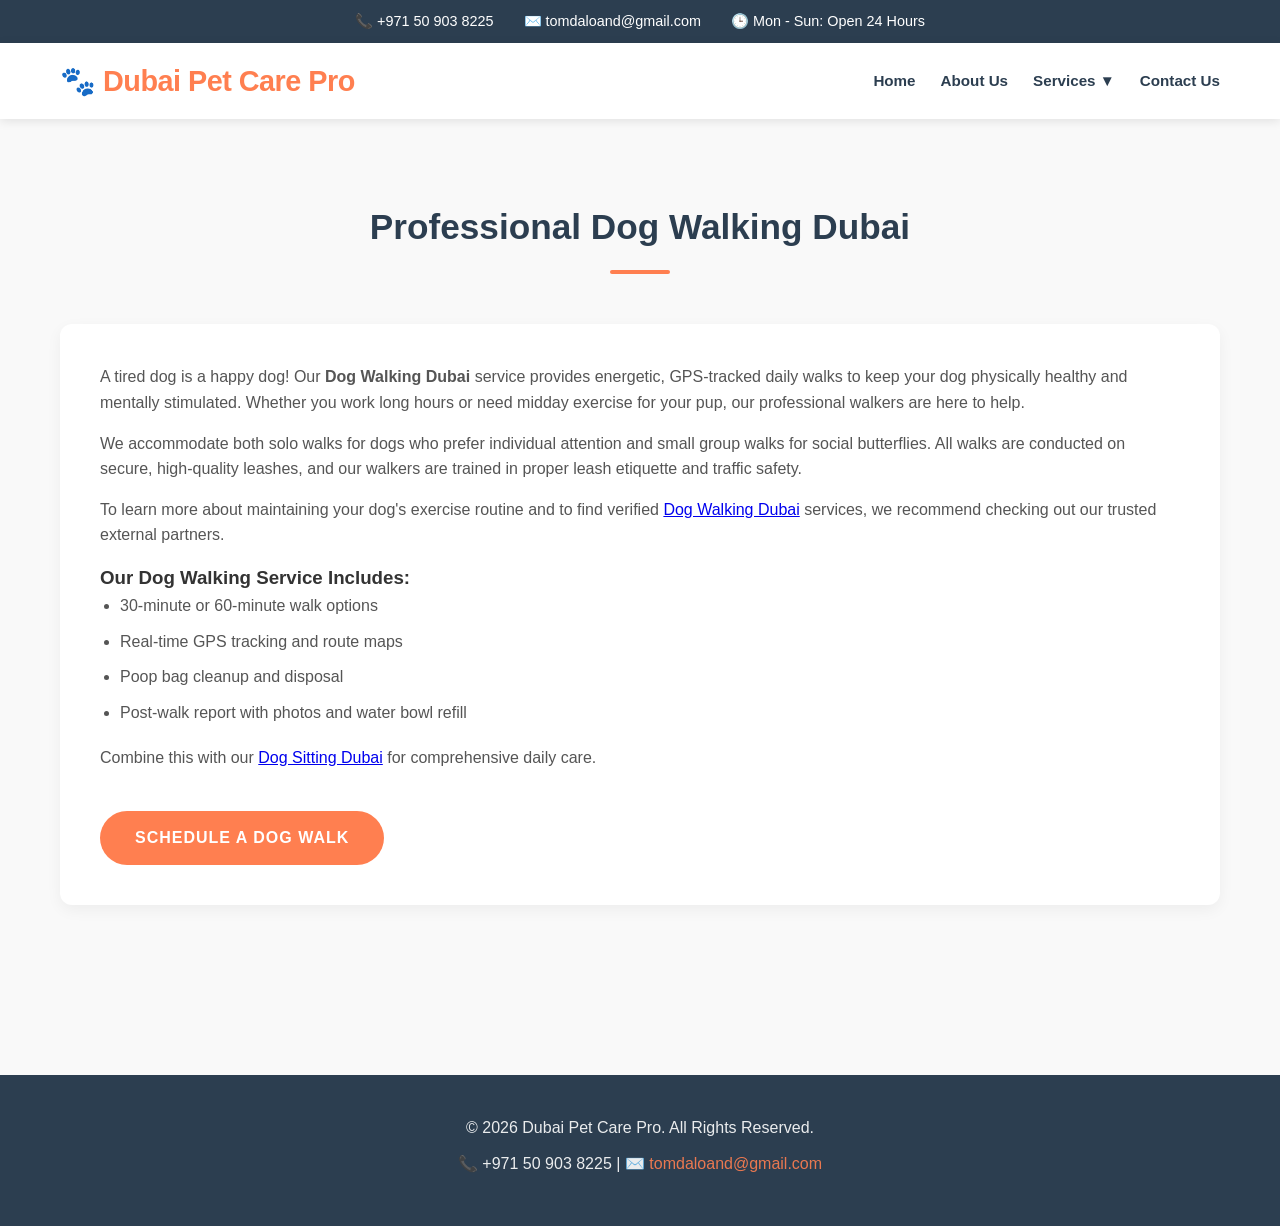
<file: dog-walking-dubai.html>
<!DOCTYPE html>
<html lang="en">
<head>
    <meta charset="UTF-8">
    <meta name="viewport" content="width=device-width, initial-scale=1.0">
    <title>Professional Dog Walking Dubai | Dubai Pet Care Pro</title>
    <meta name="description" content="Energetic, GPS-tracked daily dog walking services in Dubai. Keep your dog healthy, happy, and well-exercised with our professional walkers.">
    <link rel="stylesheet" href="style.css">
</head>
<body>
    <div class="top-bar"><span>📞 +971 50 903 8225</span><span>✉️ tomdaloand@gmail.com</span><span>🕒 Mon - Sun: Open 24 Hours</span></div>
    <header>
        <nav class="navbar">
            <a href="index.html" class="logo">🐾 Dubai Pet Care Pro</a>
            <ul class="nav-links">
                <li><a href="index.html">Home</a></li>
                <li><a href="about.html">About Us</a></li>
                <li class="dropdown"><a href="#">Services ▼</a><div class="dropdown-content">
                    <a href="pet-sitter-dubai.html">Pet Sitter Dubai</a><a href="pet-sitting-dubai.html">Pet Sitting Dubai</a><a href="cat-sitting-dubai.html">Cat Sitting Dubai</a><a href="cat-boarding-dubai.html">Cat Boarding Dubai</a><a href="dog-sitting-dubai.html">Dog Sitting Dubai</a><a href="dog-sitter-dubai.html">Dog Sitter Dubai</a><a href="dog-boarding-dubai.html">Dog Boarding Dubai</a><a href="dog-walking-dubai.html">Dog Walking Dubai</a>
                </div></li>
                <li><a href="contact.html">Contact Us</a></li>
            </ul>
        </nav>
    </header>
    <section class="section">
        <h1 class="section-title">Professional Dog Walking Dubai</h1>
        <div class="content-block">
            <p>A tired dog is a happy dog! Our <strong>Dog Walking Dubai</strong> service provides energetic, GPS-tracked daily walks to keep your dog physically healthy and mentally stimulated. Whether you work long hours or need midday exercise for your pup, our professional walkers are here to help.</p>
            <p>We accommodate both solo walks for dogs who prefer individual attention and small group walks for social butterflies. All walks are conducted on secure, high-quality leashes, and our walkers are trained in proper leash etiquette and traffic safety.</p>
            <p>To learn more about maintaining your dog's exercise routine and to find verified <a href="https://mypawland.com/dog-walking-dubai/" target="_blank" rel="noopener">Dog Walking Dubai</a> services, we recommend checking out our trusted external partners.</p>
            <h3>Our Dog Walking Service Includes:</h3>
            <ul>
                <li>30-minute or 60-minute walk options</li>
                <li>Real-time GPS tracking and route maps</li>
                <li>Poop bag cleanup and disposal</li>
                <li>Post-walk report with photos and water bowl refill</li>
            </ul>
            <p>Combine this with our <a href="dog-sitting-dubai.html">Dog Sitting Dubai</a> for comprehensive daily care.</p>
            <br>
            <a href="contact.html" class="btn">Schedule a Dog Walk</a>
        </div>
    </section>
    <footer><p>&copy; 2026 Dubai Pet Care Pro. All Rights Reserved.</p><p>📞 +971 50 903 8225 | ✉️ <a href="mailto:tomdaloand@gmail.com">tomdaloand@gmail.com</a></p></footer>
</body>
</html>
</file>
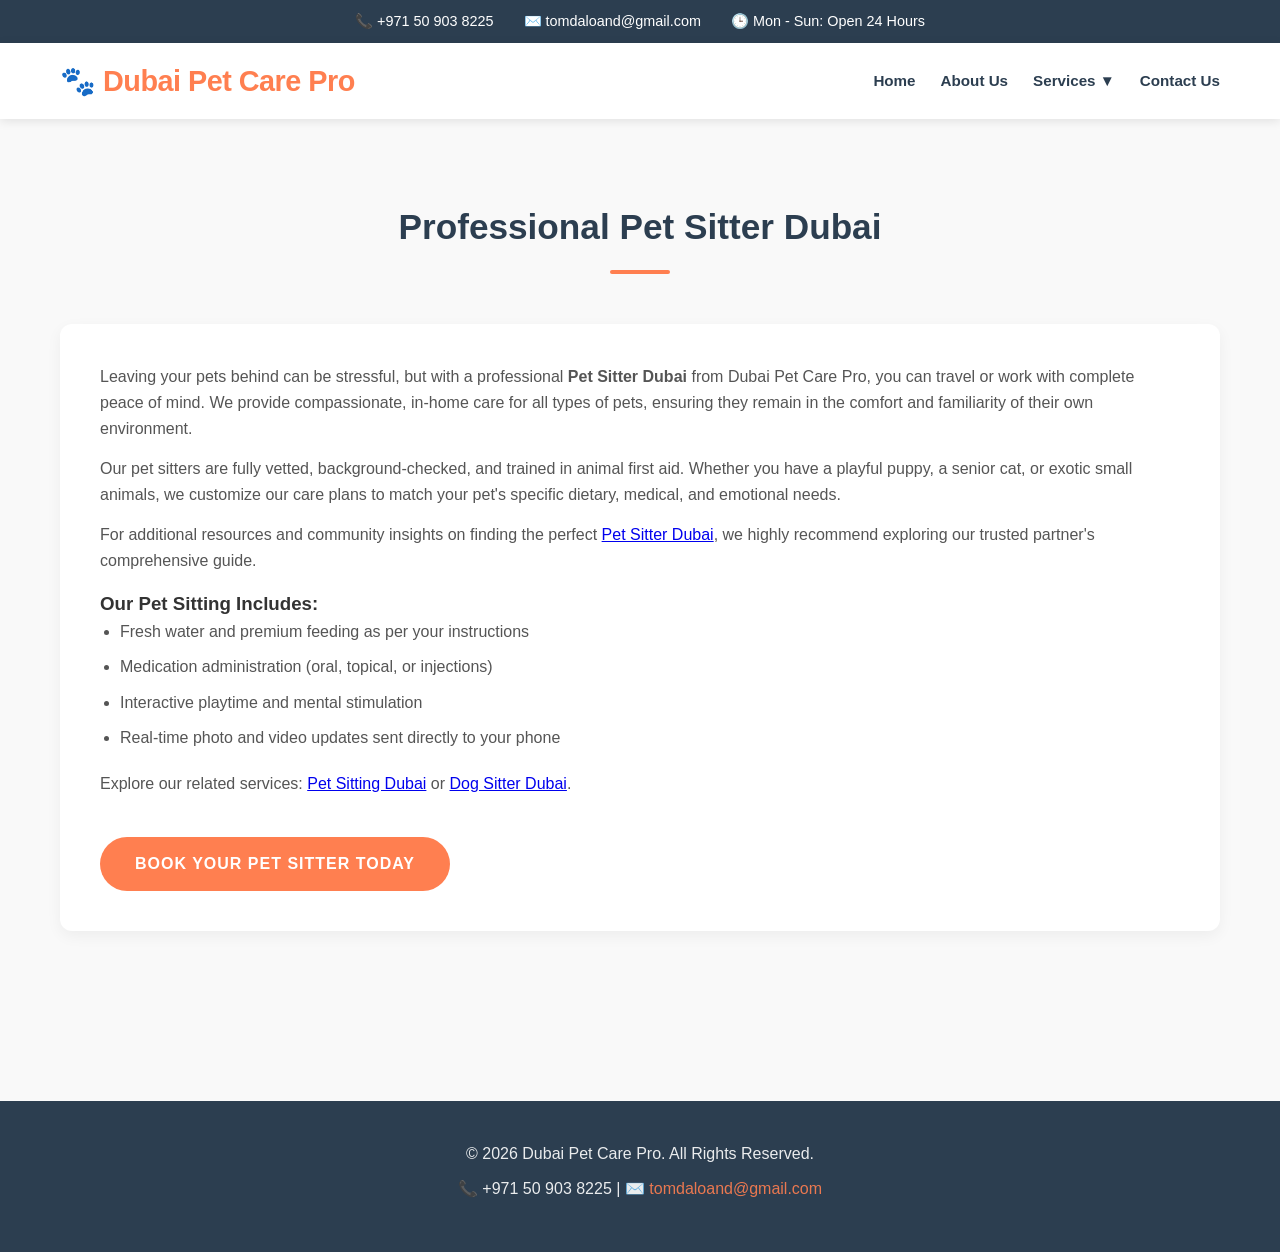
<file: pet-sitter-dubai.html>
<!DOCTYPE html>
<html lang="en">
<head>
    <meta charset="UTF-8">
    <meta name="viewport" content="width=device-width, initial-scale=1.0">
    <title>Professional Pet Sitter Dubai | Dubai Pet Care Pro</title>
    <meta name="description" content="Hire a professional, vetted pet sitter in Dubai. We provide compassionate in-home care for all types of pets across the UAE.">
    <link rel="stylesheet" href="style.css">
</head>
<body>
    <div class="top-bar"><span>📞 +971 50 903 8225</span><span>✉️ tomdaloand@gmail.com</span><span>🕒 Mon - Sun: Open 24 Hours</span></div>
    <header>
        <nav class="navbar">
            <a href="index.html" class="logo">🐾 Dubai Pet Care Pro</a>
            <ul class="nav-links">
                <li><a href="index.html">Home</a></li>
                <li><a href="about.html">About Us</a></li>
                <li class="dropdown"><a href="#">Services ▼</a><div class="dropdown-content">
                    <a href="pet-sitter-dubai.html">Pet Sitter Dubai</a><a href="pet-sitting-dubai.html">Pet Sitting Dubai</a><a href="cat-sitting-dubai.html">Cat Sitting Dubai</a><a href="cat-boarding-dubai.html">Cat Boarding Dubai</a><a href="dog-sitting-dubai.html">Dog Sitting Dubai</a><a href="dog-sitter-dubai.html">Dog Sitter Dubai</a><a href="dog-boarding-dubai.html">Dog Boarding Dubai</a><a href="dog-walking-dubai.html">Dog Walking Dubai</a>
                </div></li>
                <li><a href="contact.html">Contact Us</a></li>
            </ul>
        </nav>
    </header>
    <section class="section">
        <h1 class="section-title">Professional Pet Sitter Dubai</h1>
        <div class="content-block">
            <p>Leaving your pets behind can be stressful, but with a professional <strong>Pet Sitter Dubai</strong> from Dubai Pet Care Pro, you can travel or work with complete peace of mind. We provide compassionate, in-home care for all types of pets, ensuring they remain in the comfort and familiarity of their own environment.</p>
            <p>Our pet sitters are fully vetted, background-checked, and trained in animal first aid. Whether you have a playful puppy, a senior cat, or exotic small animals, we customize our care plans to match your pet's specific dietary, medical, and emotional needs.</p>
            <p>For additional resources and community insights on finding the perfect <a href="https://mypawland.com/pet-sitter-dubai/" target="_blank" rel="noopener">Pet Sitter Dubai</a>, we highly recommend exploring our trusted partner's comprehensive guide.</p>
            <h3>Our Pet Sitting Includes:</h3>
            <ul>
                <li>Fresh water and premium feeding as per your instructions</li>
                <li>Medication administration (oral, topical, or injections)</li>
                <li>Interactive playtime and mental stimulation</li>
                <li>Real-time photo and video updates sent directly to your phone</li>
            </ul>
            <p>Explore our related services: <a href="pet-sitting-dubai.html">Pet Sitting Dubai</a> or <a href="dog-sitter-dubai.html">Dog Sitter Dubai</a>.</p>
            <br>
            <a href="contact.html" class="btn">Book Your Pet Sitter Today</a>
        </div>
    </section>
    <footer><p>&copy; 2026 Dubai Pet Care Pro. All Rights Reserved.</p><p>📞 +971 50 903 8225 | ✉️ <a href="mailto:tomdaloand@gmail.com">tomdaloand@gmail.com</a></p></footer>
</body>
</html>
</file>
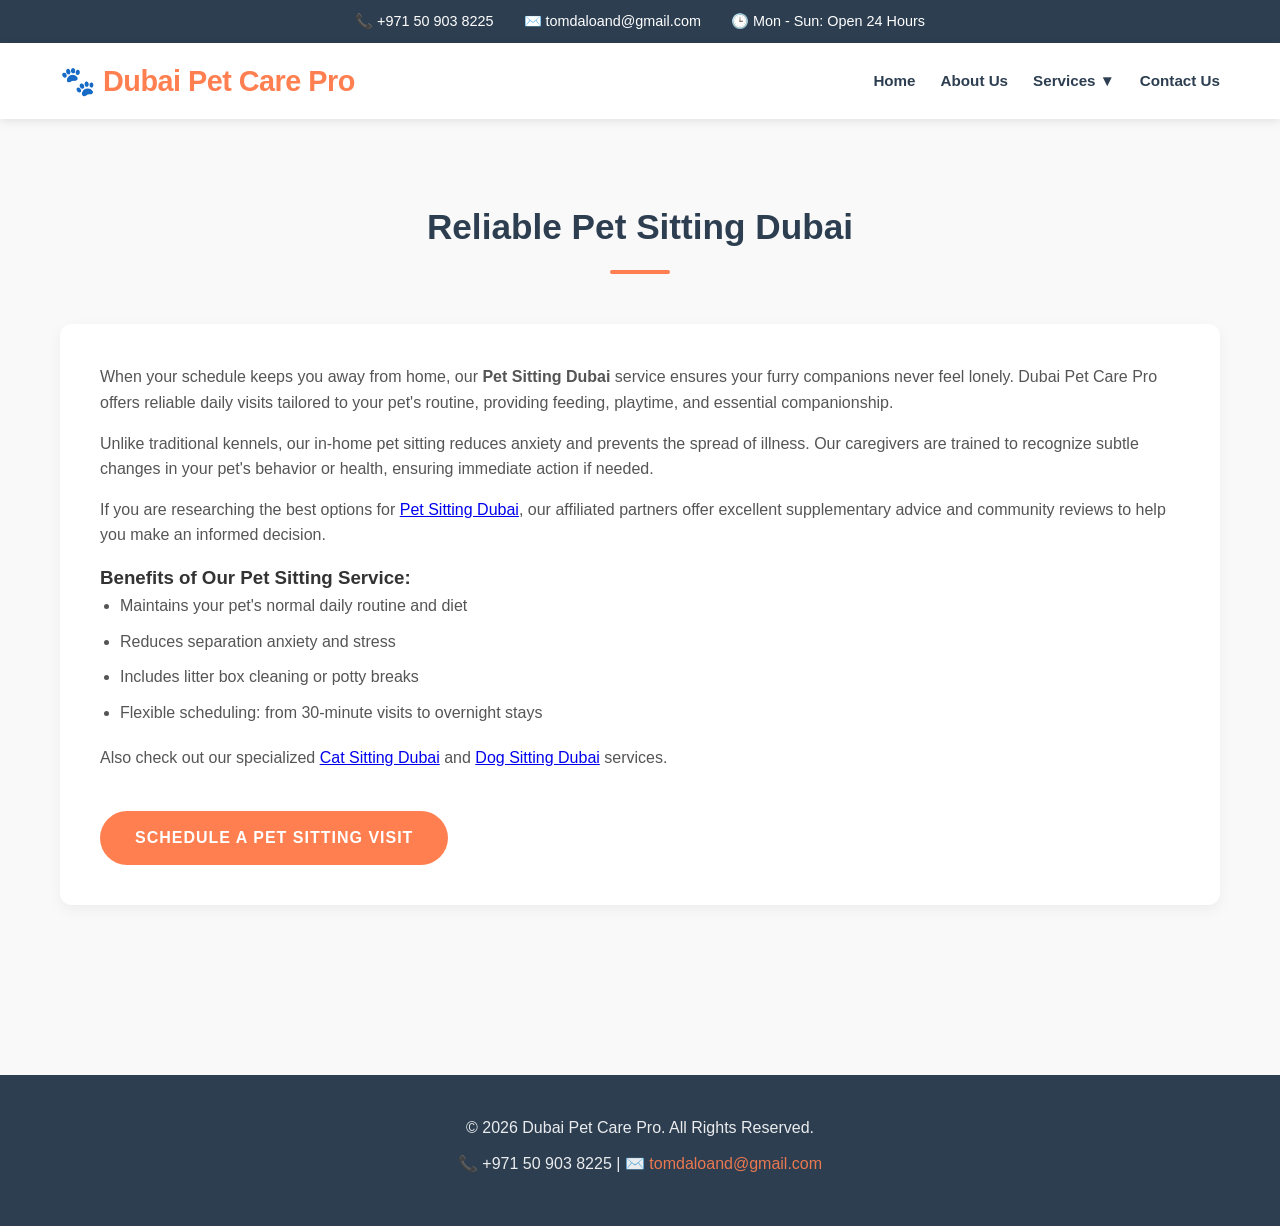
<file: pet-sitting-dubai.html>
<!DOCTYPE html>
<html lang="en">
<head>
    <meta charset="UTF-8">
    <meta name="viewport" content="width=device-width, initial-scale=1.0">
    <title>Reliable Pet Sitting Dubai | Dubai Pet Care Pro</title>
    <meta name="description" content="Trust Dubai Pet Care Pro for reliable pet sitting in Dubai. Daily visits, feeding, playtime, and companionship for your beloved pets.">
    <link rel="stylesheet" href="style.css">
</head>
<body>
    <div class="top-bar"><span>📞 +971 50 903 8225</span><span>✉️ tomdaloand@gmail.com</span><span>🕒 Mon - Sun: Open 24 Hours</span></div>
    <header>
        <nav class="navbar">
            <a href="index.html" class="logo">🐾 Dubai Pet Care Pro</a>
            <ul class="nav-links">
                <li><a href="index.html">Home</a></li>
                <li><a href="about.html">About Us</a></li>
                <li class="dropdown"><a href="#">Services ▼</a><div class="dropdown-content">
                    <a href="pet-sitter-dubai.html">Pet Sitter Dubai</a><a href="pet-sitting-dubai.html">Pet Sitting Dubai</a><a href="cat-sitting-dubai.html">Cat Sitting Dubai</a><a href="cat-boarding-dubai.html">Cat Boarding Dubai</a><a href="dog-sitting-dubai.html">Dog Sitting Dubai</a><a href="dog-sitter-dubai.html">Dog Sitter Dubai</a><a href="dog-boarding-dubai.html">Dog Boarding Dubai</a><a href="dog-walking-dubai.html">Dog Walking Dubai</a>
                </div></li>
                <li><a href="contact.html">Contact Us</a></li>
            </ul>
        </nav>
    </header>
    <section class="section">
        <h1 class="section-title">Reliable Pet Sitting Dubai</h1>
        <div class="content-block">
            <p>When your schedule keeps you away from home, our <strong>Pet Sitting Dubai</strong> service ensures your furry companions never feel lonely. Dubai Pet Care Pro offers reliable daily visits tailored to your pet's routine, providing feeding, playtime, and essential companionship.</p>
            <p>Unlike traditional kennels, our in-home pet sitting reduces anxiety and prevents the spread of illness. Our caregivers are trained to recognize subtle changes in your pet's behavior or health, ensuring immediate action if needed.</p>
            <p>If you are researching the best options for <a href="https://mypawland.com/pet-sitting-dubai/" target="_blank" rel="noopener">Pet Sitting Dubai</a>, our affiliated partners offer excellent supplementary advice and community reviews to help you make an informed decision.</p>
            <h3>Benefits of Our Pet Sitting Service:</h3>
            <ul>
                <li>Maintains your pet's normal daily routine and diet</li>
                <li>Reduces separation anxiety and stress</li>
                <li>Includes litter box cleaning or potty breaks</li>
                <li>Flexible scheduling: from 30-minute visits to overnight stays</li>
            </ul>
            <p>Also check out our specialized <a href="cat-sitting-dubai.html">Cat Sitting Dubai</a> and <a href="dog-sitting-dubai.html">Dog Sitting Dubai</a> services.</p>
            <br>
            <a href="contact.html" class="btn">Schedule a Pet Sitting Visit</a>
        </div>
    </section>
    <footer><p>&copy; 2026 Dubai Pet Care Pro. All Rights Reserved.</p><p>📞 +971 50 903 8225 | ✉️ <a href="mailto:tomdaloand@gmail.com">tomdaloand@gmail.com</a></p></footer>
</body>
</html>
</file>
<file: style.css>
:root {
    --primary-color: #ff7f50;
    --secondary-color: #2c3e50;
    --accent-color: #27ae60;
    --light-bg: #f9f9f9;
    --text-color: #333333;
    --white: #ffffff;
}

* {
    margin: 0;
    padding: 0;
    box-sizing: border-box;
    font-family: 'Segoe UI', Tahoma, Geneva, Verdana, sans-serif;
}

body {
    line-height: 1.6;
    color: var(--text-color);
    background-color: var(--light-bg);
}

/* Top Bar */
.top-bar {
    background-color: var(--secondary-color);
    color: var(--white);
    padding: 10px 0;
    font-size: 0.9rem;
    text-align: center;
}
.top-bar span { margin: 0 15px; display: inline-block; }

/* Header & Navigation */
header {
    background: var(--white);
    box-shadow: 0 2px 10px rgba(0,0,0,0.1);
    position: sticky;
    top: 0;
    z-index: 1000;
}

.navbar {
    display: flex;
    justify-content: space-between;
    align-items: center;
    max-width: 1200px;
    margin: 0 auto;
    padding: 15px 20px;
}

.logo {
    font-size: 1.8rem;
    font-weight: 800;
    color: var(--primary-color);
    text-decoration: none;
    letter-spacing: -0.5px;
}

.nav-links {
    list-style: none;
    display: flex;
    gap: 25px;
    align-items: center;
}

.nav-links a {
    text-decoration: none;
    color: var(--secondary-color);
    font-weight: 600;
    transition: color 0.3s;
    font-size: 0.95rem;
}

.nav-links a:hover { color: var(--primary-color); }

/* Dropdown Menu */
.dropdown { position: relative; }
.dropdown-content {
    display: none;
    position: absolute;
    background-color: var(--white);
    min-width: 220px;
    box-shadow: 0 8px 16px rgba(0,0,0,0.15);
    z-index: 1;
    border-radius: 6px;
    top: 100%;
    left: 0;
}
.dropdown-content a {
    color: var(--text-color);
    padding: 12px 16px;
    text-decoration: none;
    display: block;
    font-weight: 500;
    border-bottom: 1px solid #eee;
}
.dropdown-content a:last-child { border-bottom: none; }
.dropdown-content a:hover {
    background-color: var(--light-bg);
    color: var(--primary-color);
}
.dropdown:hover .dropdown-content { display: block; }

/* Hero Section */
.hero {
    background: linear-gradient(rgba(44, 62, 80, 0.7), rgba(44, 62, 80, 0.7)), url('https://images.unsplash.com/photo-1450778869180-41d0601e046e?auto=format&fit=crop&w=1920&q=80');
    background-size: cover;
    background-position: center;
    color: var(--white);
    text-align: center;
    padding: 120px 20px;
}
.hero h1 { font-size: 3rem; margin-bottom: 20px; font-weight: 700; }
.hero p { font-size: 1.2rem; margin-bottom: 30px; max-width: 800px; margin-left: auto; margin-right: auto; }

.btn {
    display: inline-block;
    background: var(--primary-color);
    color: var(--white);
    padding: 14px 35px;
    text-decoration: none;
    border-radius: 50px;
    font-weight: bold;
    transition: all 0.3s;
    text-transform: uppercase;
    letter-spacing: 1px;
}
.btn:hover { background: #e66a3c; transform: translateY(-2px); }

.badges {
    display: flex;
    justify-content: center;
    gap: 20px;
    margin-top: 40px;
    flex-wrap: wrap;
}
.badge {
    background: rgba(255,255,255,0.15);
    backdrop-filter: blur(5px);
    padding: 10px 20px;
    border-radius: 20px;
    font-size: 0.9rem;
    border: 1px solid rgba(255,255,255,0.3);
}

/* Sections */
.section { padding: 80px 20px; max-width: 1200px; margin: 0 auto; }
.section-title {
    text-align: center;
    font-size: 2.2rem;
    color: var(--secondary-color);
    margin-bottom: 50px;
    position: relative;
}
.section-title::after {
    content: '';
    display: block;
    width: 60px;
    height: 4px;
    background: var(--primary-color);
    margin: 15px auto 0;
    border-radius: 2px;
}

/* Services Grid */
.services-grid {
    display: grid;
    grid-template-columns: repeat(auto-fit, minmax(280px, 1fr));
    gap: 30px;
}
.service-card {
    background: var(--white);
    border-radius: 12px;
    box-shadow: 0 5px 15px rgba(0,0,0,0.05);
    padding: 35px 25px;
    text-align: center;
    transition: transform 0.3s, box-shadow 0.3s;
    border-top: 4px solid var(--primary-color);
}
.service-card:hover { transform: translateY(-8px); box-shadow: 0 15px 30px rgba(0,0,0,0.1); }
.service-card h3 { color: var(--secondary-color); margin-bottom: 15px; font-size: 1.3rem; }
.service-card p { color: #666; margin-bottom: 20px; font-size: 0.95rem; }
.service-card a.text-link {
    color: var(--primary-color);
    text-decoration: none;
    font-weight: bold;
    display: inline-flex;
    align-items: center;
    gap: 5px;
}

/* Content Blocks (About, Contact, Service Pages) */
.content-block {
    background: var(--white);
    padding: 40px;
    border-radius: 12px;
    box-shadow: 0 5px 15px rgba(0,0,0,0.05);
    margin-bottom: 30px;
}
.content-block h2 { color: var(--secondary-color); margin-bottom: 20px; }
.content-block p { margin-bottom: 15px; color: #555; }
.content-block ul { margin-left: 20px; margin-bottom: 20px; color: #555; }
.content-block li { margin-bottom: 10px; }

/* Contact Info Grid */
.contact-info {
    display: grid;
    grid-template-columns: repeat(auto-fit, minmax(250px, 1fr));
    gap: 30px;
    margin-top: 30px;
}
.contact-item {
    text-align: center;
    padding: 30px 20px;
    background: var(--white);
    border-radius: 12px;
    box-shadow: 0 5px 15px rgba(0,0,0,0.05);
}
.contact-item h3 { color: var(--primary-color); margin-bottom: 10px; }

/* Footer */
footer {
    background: var(--secondary-color);
    color: var(--white);
    text-align: center;
    padding: 40px 20px;
    margin-top: 60px;
}
footer p { margin-bottom: 10px; opacity: 0.9; }
footer a { color: var(--primary-color); text-decoration: none; }
footer a:hover { text-decoration: underline; }

/* Responsive */
@media (max-width: 768px) {
    .navbar { flex-direction: column; gap: 15px; }
    .nav-links { flex-direction: column; gap: 15px; width: 100%; }
    .dropdown-content { position: static; box-shadow: none; border-left: 3px solid var(--primary-color); display: none; }
    .dropdown:hover .dropdown-content { display: block; }
    .hero h1 { font-size: 2rem; }
    .top-bar span { display: block; margin: 5px 0; }
}
</file>
